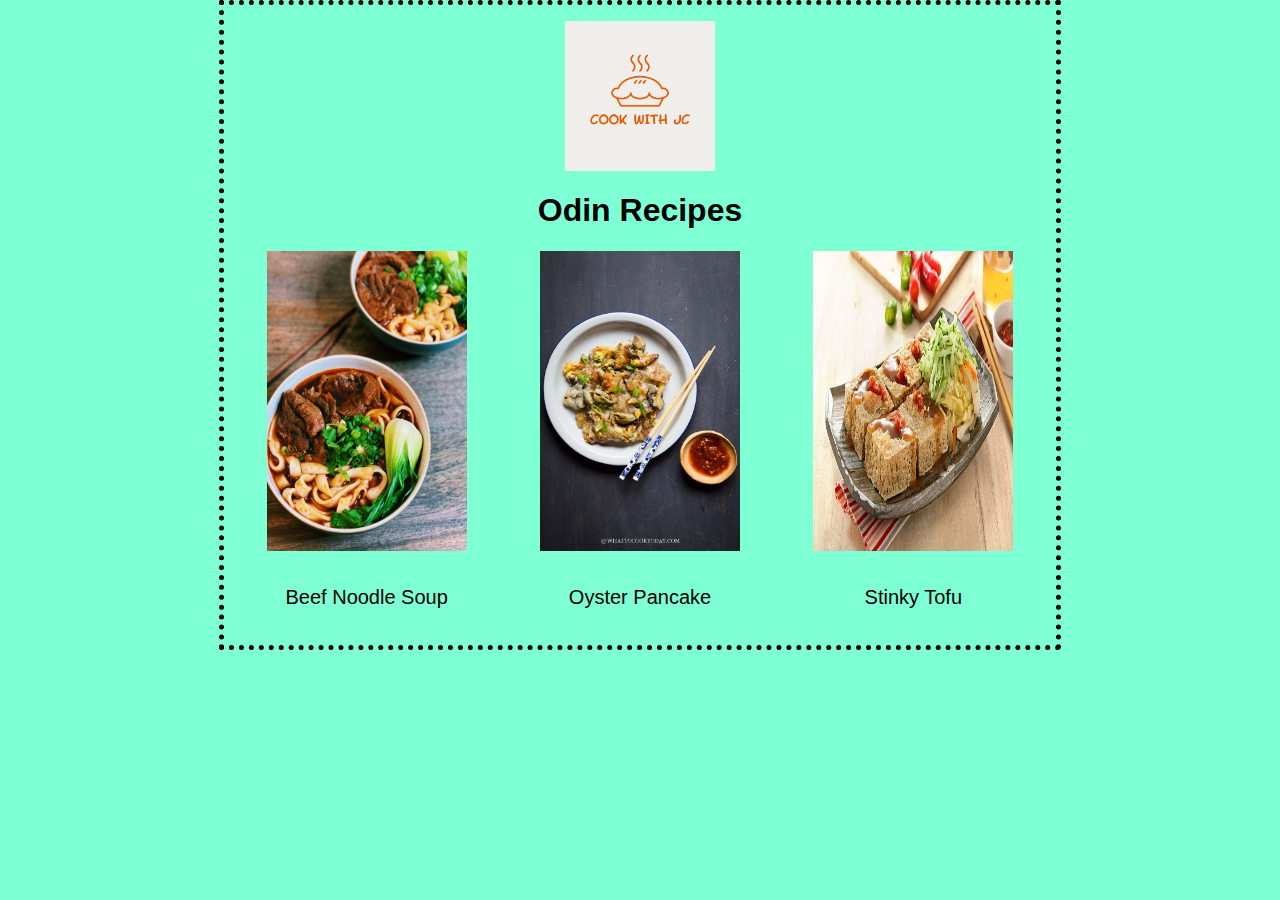
<file: index.html>
<!DOCTYPE html>
<html lang="en">
<head>
    <meta charset="UTF-8">
    <title>Receipes</title>
    <link rel="stylesheet" href="styles.css">
</head>
<body>
    <div>
        <a href="index.html"> <img id="logo"src="imgs/logo.png" alt="site logo" class="center"> </a>
    </div>
    <h1>Odin Recipes</h1>
    
    <div class="content">
        <div class="item">
            <a href="./recipes/beef-noodle-soup.html"><img src="imgs/beefnoodlesoup.jpeg" alt="beef noodle soup" width="200"> </a>
            <p>Beef Noodle Soup</p>
        </div>
        <div class="item">
            <a href="./recipes/oyster-pancake.html"><img src="imgs/oysterpancake.jpeg" alt="oyster pancake" width="200"> </a>
            <p>Oyster Pancake</p>
        </div>
        <div class="item">
            <a href="./recipes/stinky-tofu.html"><img src="imgs/stinkytofu.jpeg" alt="stinky tofu" width="200"> </a>
            <p>Stinky Tofu</p>
        </div>
    </div>

</body>
</html>
</file>
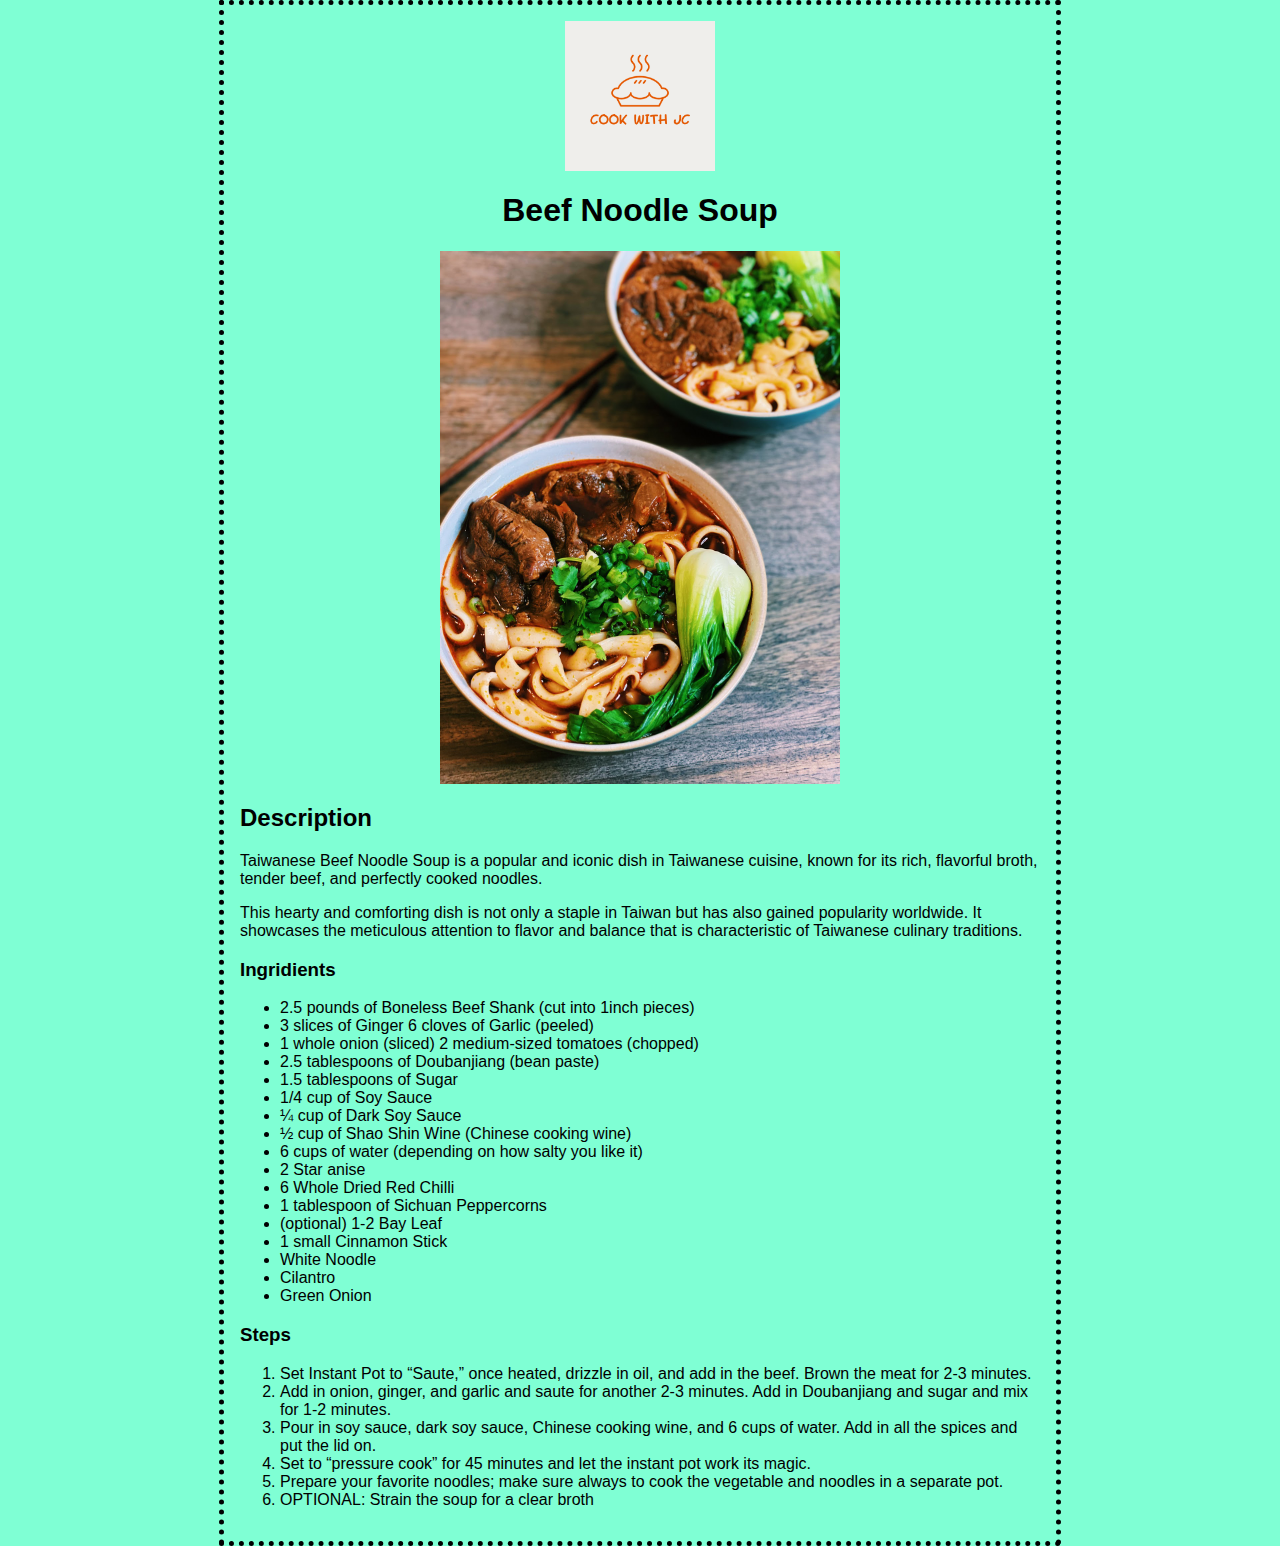
<file: recipes/beef-noodle-soup.html>
<!DOCTYPE html>
<html lang="en">
<head>
    <meta charset="UTF-8">
    <title>Document</title>
    <link rel="stylesheet" href="../styles.css">
</head>
<body>
    <div>
        <a href="../index.html"> <img id="logo"src="../imgs/logo.png" alt="site logo" class="center"> </a>
    </div>
    <h1>Beef Noodle Soup</h1>
    
    <img src="../imgs/beefnoodlesoup.jpeg" alt="beef noodle soup" width="200" class="center">
    
    <h2>Description</h2>
    <p>Taiwanese Beef Noodle Soup is a popular and iconic dish in Taiwanese cuisine, known for its rich, flavorful broth, tender beef, and perfectly cooked noodles. </p>
    <p>This hearty and comforting dish is not only a staple in Taiwan but has also gained popularity worldwide. It showcases the meticulous attention to flavor and balance that is characteristic of Taiwanese culinary traditions.</p>
     
    <h3>Ingridients</h3>
    <ul>
        <li>2.5 pounds of Boneless Beef Shank (cut into 1inch pieces)</li>
        <li>3 slices of Ginger 6 cloves of Garlic (peeled)</li> 
        <li>1 whole onion (sliced) 2 medium-sized tomatoes (chopped) </li>
        <li>2.5 tablespoons of Doubanjiang (bean paste)</li>
        <li>1.5 tablespoons of Sugar</li>
        <li>1/4 cup of Soy Sauce</li>
        <li>¼ cup of Dark Soy Sauce</li>
        <li>½ cup of Shao Shin Wine (Chinese cooking wine)</li>
        <li>6 cups of water (depending on how salty you like it)</li>
        <li>2 Star anise</li>
        <li>6 Whole Dried Red Chilli</li>
        <li>1 tablespoon of Sichuan Peppercorns</li>
        <li>(optional) 1-2 Bay Leaf</li>
        <li>1 small Cinnamon Stick</li>
        <li>White Noodle</li>
        <li>Cilantro</li>
        <li>Green Onion</li>  
    </ul>

    <h3>Steps</h3>
    <ol>
        <li>Set Instant Pot to “Saute,” once heated, drizzle in oil, and add in the beef. Brown the meat for 2-3 minutes.</li>
        <li>Add in onion, ginger, and garlic and saute for another 2-3 minutes. Add in Doubanjiang and sugar and mix for 1-2 minutes.</li>
        <li>Pour in soy sauce, dark soy sauce, Chinese cooking wine, and 6 cups of water. Add in all the spices and put the lid on.</li>
        <li>Set to “pressure cook” for 45 minutes and let the instant pot work its magic.</li>
        <li>Prepare your favorite noodles; make sure always to cook the vegetable and noodles in a separate pot.</li>
        <li>OPTIONAL: Strain the soup for a clear broth</li>  
    </ol>

    
</body>
</html>
</file>
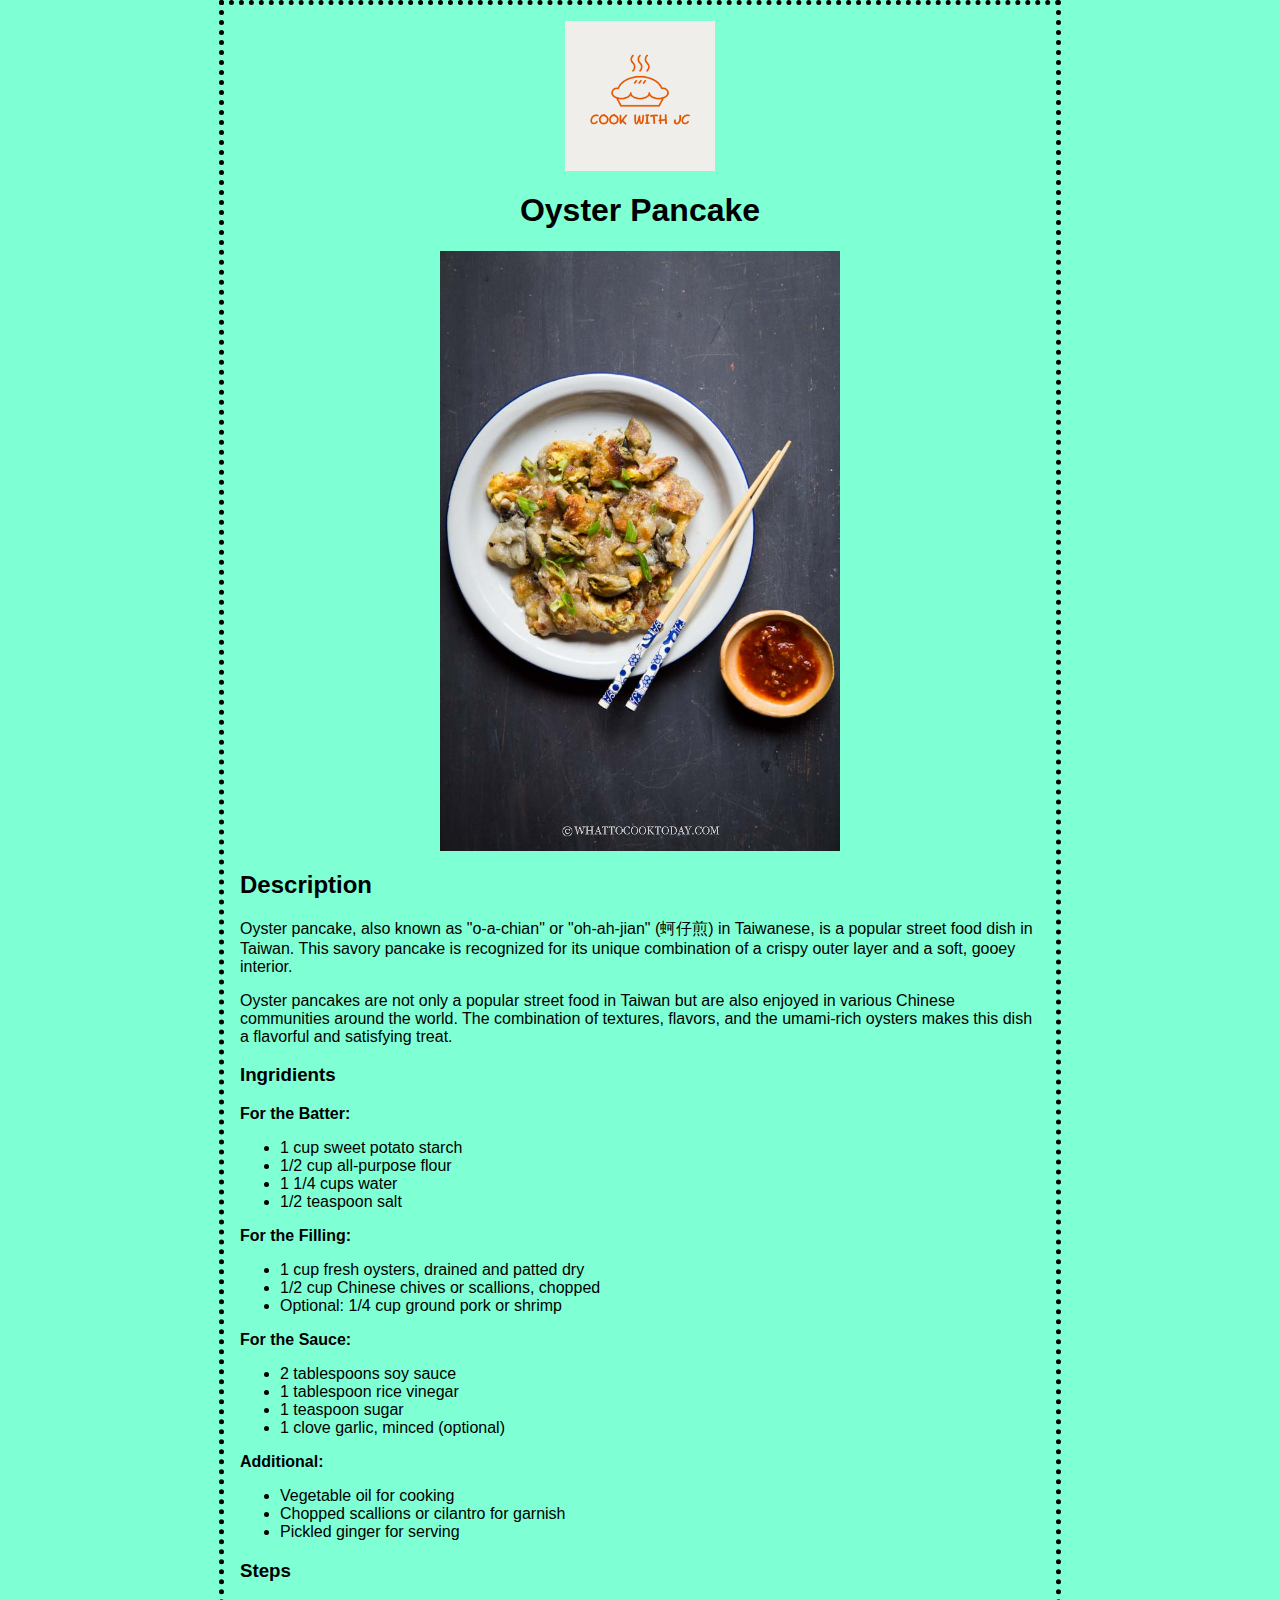
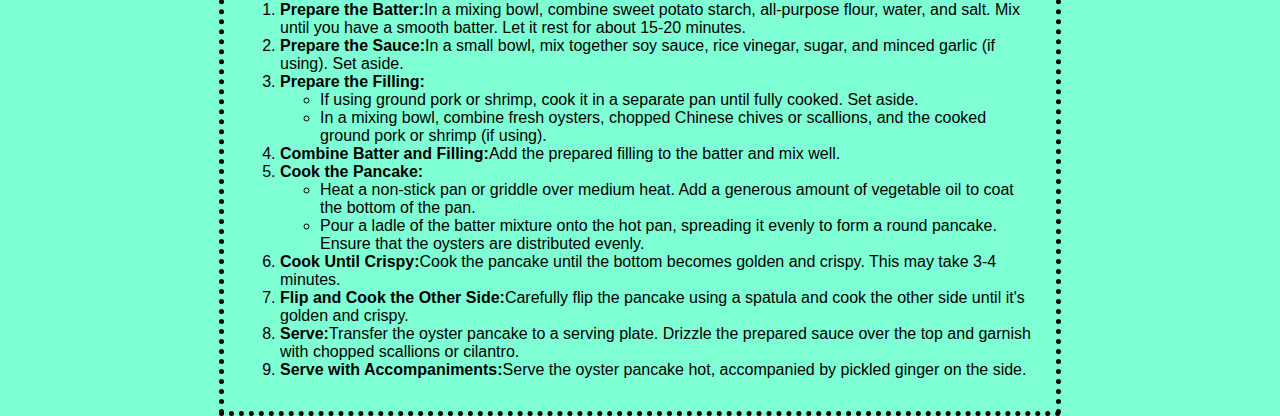
<file: recipes/oyster-pancake.html>
<!DOCTYPE html>
<html lang="en">
<head>
    <meta charset="UTF-8">
    <title>Document</title>
    <link rel="stylesheet" href="../styles.css">
</head>
<body>
    <div>
        <a href="../index.html"> <img id="logo"src="../imgs/logo.png" alt="site logo" class="center"> </a>
    </div>
    <h1>Oyster Pancake</h1>
    
    <img src="../imgs/oysterpancake.jpeg" alt="oyster pancake" width="200" class="center">
    
    <h2>Description</h2>
    <p>Oyster pancake, also known as "o-a-chian" or "oh-ah-jian" (蚵仔煎) in Taiwanese, is a popular street food dish in Taiwan. This savory pancake is recognized for its unique combination of a crispy outer layer and a soft, gooey interior.</p>
    <p>Oyster pancakes are not only a popular street food in Taiwan but are also enjoyed in various Chinese communities around the world. The combination of textures, flavors, and the umami-rich oysters makes this dish a flavorful and satisfying treat.</p>

    <h3>Ingridients</h3>
    
    <strong>For the Batter:</strong>
    <ul>
        <li>1 cup sweet potato starch</li>
        <li>1/2 cup all-purpose flour</li> 
        <li>1 1/4 cups water</li>
        <li>1/2 teaspoon salt</li>
    </ul>

    <strong>For the Filling:</strong>
    <ul>
        <li>1 cup fresh oysters, drained and patted dry</li>
        <li>1/2 cup Chinese chives or scallions, chopped</li> 
        <li>Optional: 1/4 cup ground pork or shrimp</li>
    </ul>

    <strong>For the Sauce:</strong>
    <ul>
        <li>2 tablespoons soy sauce</li>
        <li>1 tablespoon rice vinegar</li> 
        <li>1 teaspoon sugar</li>
        <li>1 clove garlic, minced (optional)</li>
    </ul>

    <strong>Additional:</strong>
    <ul>
        <li>Vegetable oil for cooking</li>
        <li>Chopped scallions or cilantro for garnish</li> 
        <li>Pickled ginger for serving</li>
    </ul>

    <h3>Steps</h3>
    <ol>
        <li><strong>Prepare the Batter:</strong>In a mixing bowl, combine sweet potato starch, all-purpose flour, water, and salt. Mix until you have a smooth batter. Let it rest for about 15-20 minutes.</li>
        <li><strong>Prepare the Sauce:</strong>In a small bowl, mix together soy sauce, rice vinegar, sugar, and minced garlic (if using). Set aside.</li>
        
        <li><strong>Prepare the Filling:</strong></li>
        <ul>
            <li>If using ground pork or shrimp, cook it in a separate pan until fully cooked. Set aside.</li>
            <li>In a mixing bowl, combine fresh oysters, chopped Chinese chives or scallions, and the cooked ground pork or shrimp (if using).</li>
        </ul>
        
        <li><strong>Combine Batter and Filling:</strong>Add the prepared filling to the batter and mix well.</li>

        <li><strong>Cook the Pancake:</strong></li>
        <ul>
            <li>Heat a non-stick pan or griddle over medium heat. Add a generous amount of vegetable oil to coat the bottom of the pan.</li>
            <li>Pour a ladle of the batter mixture onto the hot pan, spreading it evenly to form a round pancake. Ensure that the oysters are distributed evenly.</li>
        </ul>

        <li><strong>Cook Until Crispy:</strong>Cook the pancake until the bottom becomes golden and crispy. This may take 3-4 minutes.</li> 
        <li><strong>Flip and Cook the Other Side:</strong>Carefully flip the pancake using a spatula and cook the other side until it's golden and crispy.</li>
        <li><strong>Serve:</strong>Transfer the oyster pancake to a serving plate. Drizzle the prepared sauce over the top and garnish with chopped scallions or cilantro.</li>
        <li><strong>Serve with Accompaniments:</strong>Serve the oyster pancake hot, accompanied by pickled ginger on the side.</li>
    </ol>
</body>
</html>
</file>
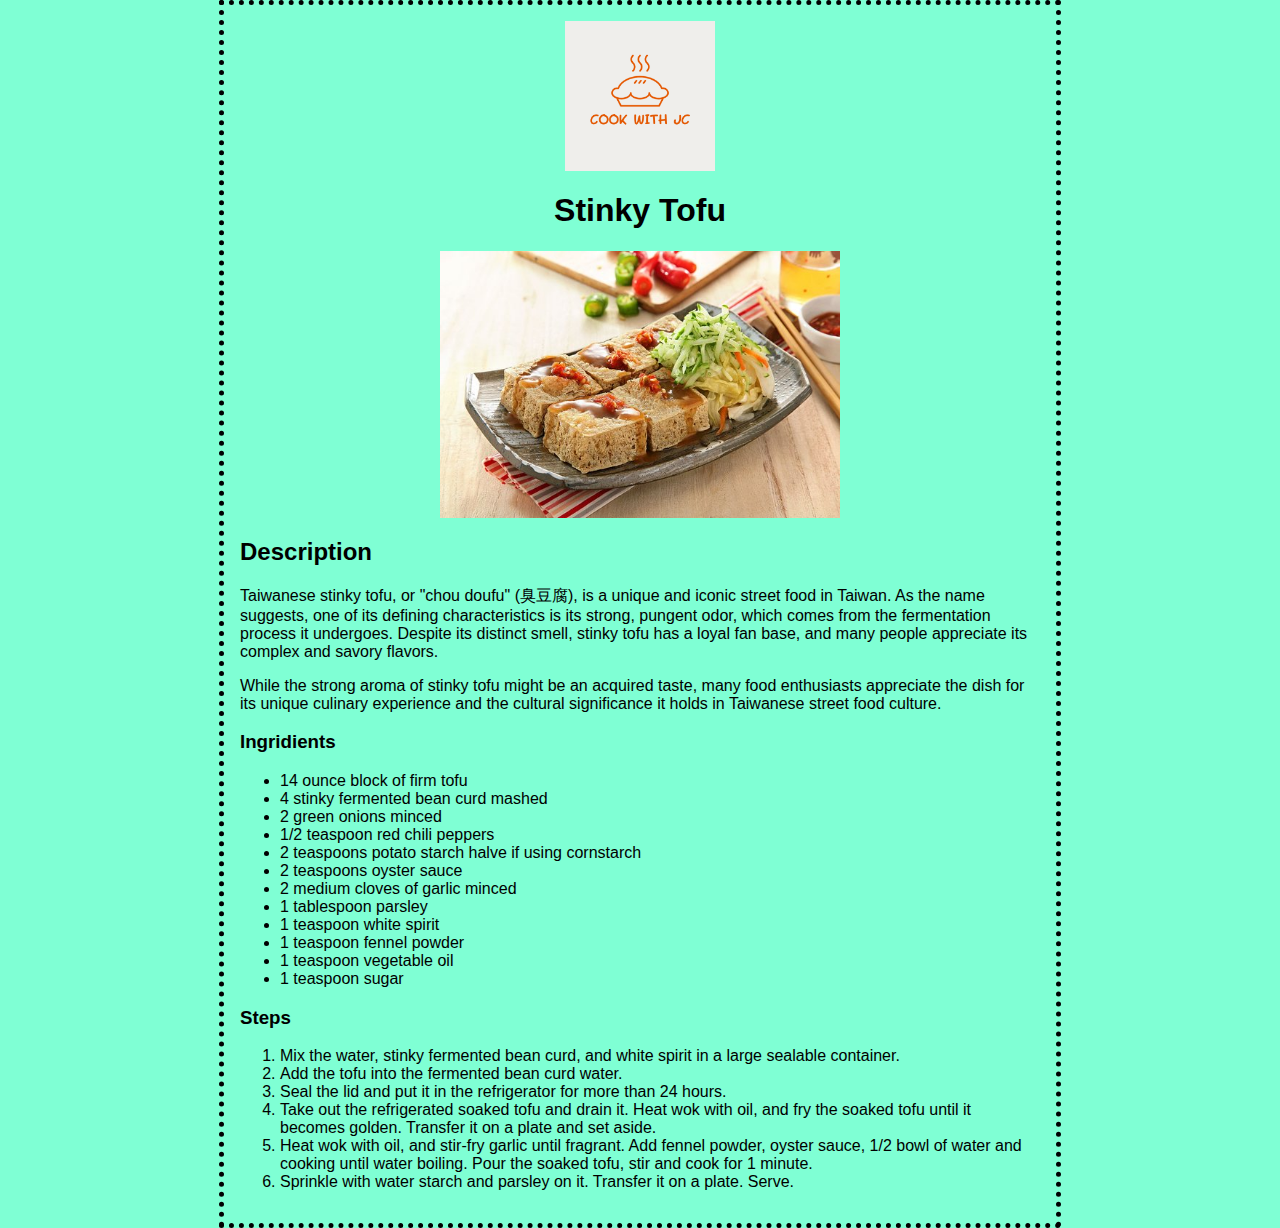
<file: recipes/stinky-tofu.html>
<!DOCTYPE html>
<html lang="en">
<head>
    <meta charset="UTF-8">
    <title>Document</title>
    <link rel="stylesheet" href="../styles.css">
</head>
<body>
    <div>
        <a href="../index.html"> <img id="logo"src="../imgs/logo.png" alt="site logo" class="center"> </a>
    </div>
    <h1>Stinky Tofu</h1>
    
    <img src="../imgs/stinkytofu.jpeg" alt="stinky tofu" width="200" class="center">
    
    <h2>Description</h2>
    <p>Taiwanese stinky tofu, or "chou doufu" (臭豆腐), is a unique and iconic street food in Taiwan. As the name suggests, one of its defining characteristics is its strong, pungent odor, which comes from the fermentation process it undergoes. Despite its distinct smell, stinky tofu has a loyal fan base, and many people appreciate its complex and savory flavors.</p>
    <p>While the strong aroma of stinky tofu might be an acquired taste, many food enthusiasts appreciate the dish for its unique culinary experience and the cultural significance it holds in Taiwanese street food culture.</p>

    <h3>Ingridients</h3>
    <ul>
        <li>14 ounce block of firm tofu</li>
        <li>4 stinky fermented bean curd mashed</li> 
        <li>2 green onions minced</li>
        <li>1/2 teaspoon red chili peppers</li>
        <li>2 teaspoons potato starch halve if using cornstarch</li>
        <li>2 teaspoons oyster sauce</li>
        <li>2 medium cloves of garlic minced</li>
        <li>1 tablespoon parsley</li>
        <li>1 teaspoon white spirit</li>
        <li>1 teaspoon fennel powder</li>
        <li>1 teaspoon vegetable oil</li>
        <li>1 teaspoon sugar</li>
    </ul>

    <h3>Steps</h3>
    <ol>
        <li>Mix the water, stinky fermented bean curd, and white spirit in a large sealable container.</li>
        <li>Add the tofu into the fermented bean curd water.</li>
        <li>Seal the lid and put it in the refrigerator for more than 24 hours.</li>
        <li>Take out the refrigerated soaked tofu and drain it. Heat wok with oil, and fry the soaked tofu until it becomes golden. Transfer it on a plate and set aside.</li>
        <li>Heat wok with oil, and stir-fry garlic until fragrant. Add fennel powder, oyster sauce, 1/2 bowl of water and cooking until water boiling. Pour the soaked tofu, stir and cook for 1 minute.</li>
        <li>Sprinkle with water starch and parsley on it. Transfer it on a plate. Serve.</li>
    </ol>
</body>
</html>
</file>
<file: styles.css>
/* styles.css */

h1 {
    color: black;
    text-align: center;
}

body {
    background-color: aquamarine;
    border: 5px;
    width: 800px;
    height: auto;
    border-style: dotted;
    padding: 16px;
    margin: auto;
    font-family: Verdana, Arial, sans-serif;
}

.center {
    display: block;
    margin-left: auto;
    margin-right: auto;
    width: 50%;
}

#logo {
    width: 150px;
    height: auto;
}

.item {
    display: flex;
    flex-direction: column;
    gap: 10px;
    align-items: center;
    width: 400px;
    text-align: center;
}

.content {
    display: flex;
    flex-direction: row;
    justify-content: center;
    font-size: 20px;
    gap: 20px;
}

div img{
    width: 200px;
    height: 300px;
}
</file>
